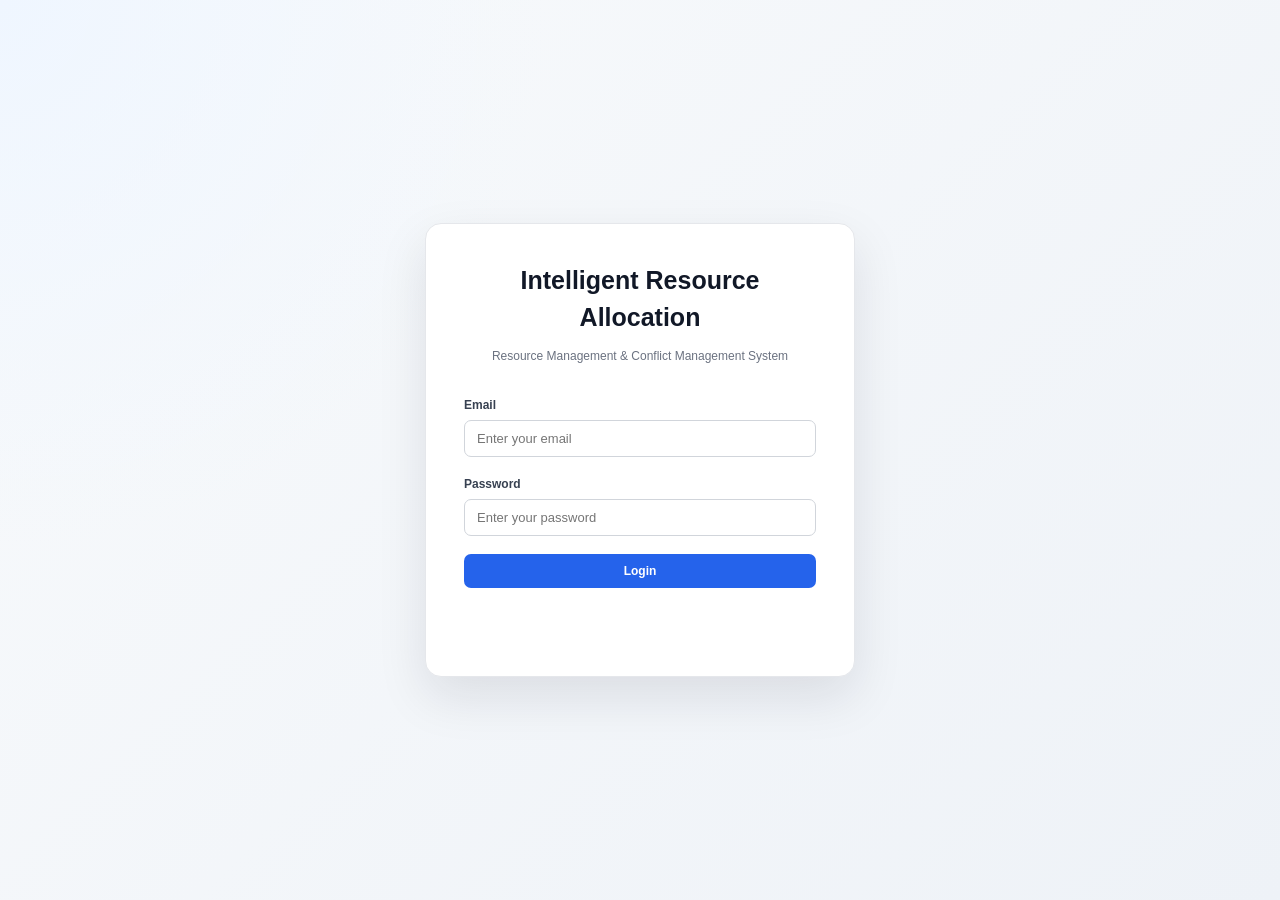
<file: frontend/index.html>
<!DOCTYPE html>
<html lang="en">

<head>

    <meta charset="UTF-8">

    <meta name="viewport"
          content="width=device-width, initial-scale=1.0">

    <title>Intelligent Resource Allocation System</title>

    <link rel="stylesheet"
          href="css/style.css">

</head>


<body>


    <!-- =====================================================
         APPLICATION HEADER
         ===================================================== -->

    <header class="app-header">

        <div class="brand-area">

            <div class="brand-logo">
                IRA
            </div>

            <div class="brand-text">

                <h1>
                    Intelligent Resource Allocation
                </h1>

                <span>
                    Resource & Conflict Management
                </span>

            </div>

        </div>


        <div class="header-status">

            <span class="status-dot"></span>

            <span>
                System Online
            </span>

        </div>

    </header>



    <!-- =====================================================
         MAIN APPLICATION LAYOUT
         ===================================================== -->

    <div class="layout">


        <!-- =================================================
             SIDEBAR
             ================================================= -->

        <aside class="sidebar">


            <!-- SIDEBAR BRAND -->

            <div class="sidebar-brand">

                <div class="sidebar-logo">
                    IRA
                </div>

                <div>

                    <strong>
                        IRA System
                    </strong>

                    <span>
                        Management Portal
                    </span>

                </div>

            </div>



            <!-- NAVIGATION -->

            <div class="sidebar-section">


                <span class="sidebar-label">
                    MAIN MENU
                </span>


                <!-- DASHBOARD -->

                <a href="index.html"
                   class="nav-link active">

                    <span class="nav-icon">
                        ▦
                    </span>

                    <span>
                        Dashboard
                    </span>

                </a>


                <!-- RESOURCES -->

                <a href="resources.html"
                   class="nav-link">

                    <span class="nav-icon">
                        ▣
                    </span>

                    <span>
                        Resources
                    </span>

                </a>


                <!-- BOOKINGS -->

                <a href="bookings.html"
                   class="nav-link">

                    <span class="nav-icon">
                        ◫
                    </span>

                    <span>
                        Bookings
                    </span>

                </a>


                <!-- BOOKING REQUESTS -->

                <a href="requests.html"
                   id="requestsNav"
                   class="nav-link">

                    <span class="nav-icon">
                        ◷
                    </span>

                    <span>
                        Booking Requests
                    </span>

                </a>


                <!-- MAINTENANCE -->

                <a href="maintenance.html"
                   class="nav-link">

                    <span class="nav-icon">
                        ⚙
                    </span>

                    <span>
                        Maintenance
                    </span>

                </a>


            </div>



            <!-- SIDEBAR STATUS -->

            <div class="sidebar-bottom">

                <div class="sidebar-system">

                    <span class="status-dot"></span>

                    <div>

                        <strong>
                            System Status
                        </strong>

                        <span>
                            All services operational
                        </span>

                    </div>

                </div>

            </div>


        </aside>



        <!-- =================================================
             MAIN CONTENT
             ================================================= -->

        <main class="content">


            <!-- =============================================
                 DASHBOARD HEADER
                 ============================================= -->

            <div class="dashboard-header">


                <div>

                    <h1>
                        Dashboard
                    </h1>

                    <p class="dashboard-subtitle">
                        Intelligent Resource Allocation &
                        Conflict Management System
                    </p>

                </div>


                <!-- USER INFORMATION -->

                <div class="dashboard-user-bar">

                    <div id="userInfo"
                         class="user-info">

                    </div>


                    <button
                        id="logoutButton"
                        class="logout-button">

                        Logout

                    </button>

                </div>


            </div>



            <!-- =============================================
                 WELCOME MESSAGE
                 ============================================= -->

            <p class="welcome">

                Welcome to the Intelligent Resource
                Allocation System.

            </p>



            <!-- =============================================
                 DASHBOARD STATISTICS
                 ============================================= -->

            <div class="cards">


                <!-- TOTAL RESOURCES -->

                <div class="card dashboard-stat-card">

                    <div class="stat-icon">
                        ▣
                    </div>

                    <div class="stat-content">

                        <h3>
                            Total Resources
                        </h3>

                        <p id="totalResources">
                            --
                        </p>

                        <span>
                            Managed resources
                        </span>

                    </div>

                </div>



                <!-- AVAILABLE RESOURCES -->

                <div class="card dashboard-stat-card">

                    <div class="stat-icon">
                        ✓
                    </div>

                    <div class="stat-content">

                        <h3>
                            Available Resources
                        </h3>

                        <p id="availableResources">
                            --
                        </p>

                        <span>
                            Ready for allocation
                        </span>

                    </div>

                </div>



                <!-- TOTAL BOOKINGS -->

                <div class="card dashboard-stat-card">

                    <div class="stat-icon">
                        ◫
                    </div>

                    <div class="stat-content">

                        <h3>
                            Total Bookings
                        </h3>

                        <p id="totalBookings">
                            --
                        </p>

                        <span>
                            Resource reservations
                        </span>

                    </div>

                </div>



                <!-- PENDING REQUESTS -->

                <div class="card dashboard-stat-card">

                    <div class="stat-icon">
                        ◷
                    </div>

                    <div class="stat-content">

                        <h3>
                            Pending Requests
                        </h3>

                        <p id="pendingRequests">
                            --
                        </p>

                        <span>
                            Awaiting approval
                        </span>

                    </div>

                </div>



                <!-- MAINTENANCE -->

                <div class="card dashboard-stat-card">

                    <div class="stat-icon">
                        ⚙
                    </div>

                    <div class="stat-content">

                        <h3>
                            Maintenance Records
                        </h3>

                        <p id="maintenanceRecords">
                            --
                        </p>

                        <span>
                            Maintenance activity
                        </span>

                    </div>

                </div>


            </div>



            <!-- =============================================
                 ANALYTICS SECTION
                 ============================================= -->

            <div class="dashboard-grid">


                <!-- RESOURCE STATUS -->

                <div class="panel">

                    <div class="panel-header">

                        <div>

                            <h2>
                                Resource Status
                            </h2>

                            <p class="panel-subtitle">
                                Current availability across
                                managed resources
                            </p>

                        </div>

                    </div>


                    <div
                        id="resourceStatus"
                        class="analytics-list">

                        Loading...

                    </div>

                </div>



                <!-- DEPARTMENT BOOKINGS -->

                <div class="panel">

                    <div class="panel-header">

                        <div>

                            <h2>
                                Department-wise Bookings
                            </h2>

                            <p class="panel-subtitle">
                                Booking distribution by department
                            </p>

                        </div>

                    </div>


                    <div
                        id="departmentBookings"
                        class="analytics-list">

                        Loading...

                    </div>

                </div>


            </div>



            <!-- =============================================
                 RECENT BOOKING ACTIVITY
                 ============================================= -->

            <div class="panel">


                <div class="panel-header">

                    <div>

                        <h2>
                            Recent Booking Activity
                        </h2>

                        <p class="panel-subtitle">
                            Latest resource reservations
                        </p>

                    </div>

                </div>


                <div class="table-container">

                    <table>

                        <thead>

                            <tr>

                                <th>
                                    ID
                                </th>

                                <th>
                                    User
                                </th>

                                <th>
                                    Resource
                                </th>

                                <th>
                                    Start
                                </th>

                                <th>
                                    End
                                </th>

                                <th>
                                    Status
                                </th>

                            </tr>

                        </thead>


                        <tbody id="recentBookings">

                            <tr>

                                <td colspan="6">

                                    Loading...

                                </td>

                            </tr>

                        </tbody>

                    </table>

                </div>


            </div>



            <!-- =============================================
                 SYSTEM OVERVIEW
                 ============================================= -->

            <div class="panel">


                <div class="panel-header">

                    <div>

                        <h2>
                            System Overview
                        </h2>

                        <p class="panel-subtitle">
                            Core capabilities of the platform
                        </p>

                    </div>

                </div>



                <div class="features">


                    <!-- RESOURCE MANAGEMENT -->

                    <div class="feature-card">

                        <div class="feature-icon">
                            ▣
                        </div>

                        <div>

                            <strong>
                                Resource Management
                            </strong>

                            <p>
                                View and manage classrooms,
                                laboratories, seminar halls
                                and other shared resources.
                            </p>

                        </div>

                    </div>



                    <!-- BOOKING MANAGEMENT -->

                    <div class="feature-card">

                        <div class="feature-icon">
                            ◫
                        </div>

                        <div>

                            <strong>
                                Booking Management
                            </strong>

                            <p>
                                Create, approve, reject and
                                track resource reservations.
                            </p>

                        </div>

                    </div>



                    <!-- CONFLICT DETECTION -->

                    <div class="feature-card">

                        <div class="feature-icon">
                            ⚡
                        </div>

                        <div>

                            <strong>
                                Conflict Detection
                            </strong>

                            <p>
                                Prevent overlapping resource
                                bookings and scheduling conflicts.
                            </p>

                        </div>

                    </div>



                    <!-- MAINTENANCE MANAGEMENT -->

                    <div class="feature-card">

                        <div class="feature-icon">
                            ⚙
                        </div>

                        <div>

                            <strong>
                                Maintenance Management
                            </strong>

                            <p>
                                Track scheduled, active and
                                completed maintenance activities.
                            </p>

                        </div>

                    </div>


                </div>


            </div>


        </main>


    </div>



    <!-- APPLICATION JAVASCRIPT -->

    <script src="js/app.js"></script>


</body>

</html>
</file>
<file: frontend/css/style.css>
* {
    box-sizing: border-box;
}

:root {
    --primary: #111827;
    --primary-2: #1f2937;
    --accent: #2563eb;
    --accent-hover: #1d4ed8;

    --success: #16a34a;
    --warning: #d97706;
    --danger: #dc2626;

    --background: #f5f7fb;
    --surface: #ffffff;

    --border: #e5e7eb;

    --text: #111827;
    --text-secondary: #6b7280;
    --text-muted: #9ca3af;

    --sidebar-width: 250px;

    --radius: 12px;

    --shadow:
        0 2px 8px rgba(15, 23, 42, 0.04);

    --shadow-hover:
        0 10px 25px rgba(15, 23, 42, 0.08);
}


/* =========================================================
   GLOBAL
   ========================================================= */

html {
    scroll-behavior: smooth;
}

body {
    margin: 0;

    font-family:
        Inter,
        -apple-system,
        BlinkMacSystemFont,
        "Segoe UI",
        Roboto,
        Arial,
        sans-serif;

    background: var(--background);

    color: var(--text);

    line-height: 1.5;
}

button,
input,
select,
textarea {
    font-family: inherit;
}

button {
    cursor: pointer;
}

a {
    color: inherit;
}


/* =========================================================
   APPLICATION HEADER
   ========================================================= */

.app-header {
    height: 72px;

    display: flex;
    align-items: center;
    justify-content: space-between;

    padding: 0 30px;

    background: var(--surface);

    border-bottom: 1px solid var(--border);

    position: sticky;
    top: 0;

    z-index: 100;
}

.brand-area {
    display: flex;
    align-items: center;

    gap: 13px;
}

.brand-logo {
    width: 42px;
    height: 42px;

    display: flex;
    align-items: center;
    justify-content: center;

    border-radius: 10px;

    background: var(--primary);

    color: white;

    font-size: 13px;
    font-weight: 800;

    letter-spacing: 1px;
}

.brand-text h1 {
    margin: 0;

    font-size: 17px;
    font-weight: 700;

    color: var(--text);
}

.brand-text span {
    display: block;

    margin-top: 2px;

    font-size: 11px;

    color: var(--text-muted);
}

.header-status {
    display: flex;
    align-items: center;

    gap: 8px;

    padding: 7px 12px;

    border: 1px solid #dcfce7;

    border-radius: 20px;

    background: #f0fdf4;

    color: #15803d;

    font-size: 12px;
    font-weight: 600;
}

.status-dot {
    width: 7px;
    height: 7px;

    display: inline-block;

    border-radius: 50%;

    background: var(--success);
}


/* =========================================================
   MAIN LAYOUT
   ========================================================= */

.layout {
    display: flex;

    min-height: calc(100vh - 72px);
}


/* =========================================================
   SIDEBAR
   ========================================================= */

.sidebar {
    width: var(--sidebar-width);

    flex-shrink: 0;

    display: flex;
    flex-direction: column;

    padding: 24px 14px;

    background:
        linear-gradient(
            180deg,
            #111827 0%,
            #0f172a 100%
        );

    color: white;
}

.sidebar-brand {
    display: flex;
    align-items: center;

    gap: 12px;

    padding: 5px 10px 25px;

    margin-bottom: 25px;

    border-bottom:
        1px solid
        rgba(255, 255, 255, 0.08);
}

.sidebar-logo {
    width: 38px;
    height: 38px;

    display: flex;
    align-items: center;
    justify-content: center;

    border-radius: 9px;

    background:
        rgba(255, 255, 255, 0.08);

    border:
        1px solid
        rgba(255, 255, 255, 0.1);

    font-size: 12px;
    font-weight: 800;
}

.sidebar-brand strong {
    display: block;

    font-size: 14px;
}

.sidebar-brand span {
    display: block;

    margin-top: 3px;

    color: #9ca3af;

    font-size: 10px;
}

.sidebar-section {
    flex: 1;
}

.sidebar-label {
    display: block;

    padding: 0 12px;

    margin-bottom: 10px;

    color: #6b7280;

    font-size: 10px;
    font-weight: 700;

    letter-spacing: 1px;
}

.nav-link {
    display: flex;
    align-items: center;

    gap: 12px;

    padding: 11px 13px;

    margin-bottom: 5px;

    border-radius: 8px;

    color: #d1d5db;

    text-decoration: none;

    font-size: 13px;
    font-weight: 500;

    transition:
        background 0.2s ease,
        color 0.2s ease,
        transform 0.2s ease;
}

.nav-link:hover {
    background:
        rgba(255, 255, 255, 0.07);

    color: white;

    transform: translateX(2px);
}

.nav-link.active {
    background:
        rgba(255, 255, 255, 0.1);

    color: white;

    box-shadow:
        inset 3px 0 0 var(--accent);
}

.nav-icon {
    width: 20px;

    text-align: center;

    font-size: 16px;

    opacity: 0.9;
}

.sidebar-bottom {
    padding-top: 18px;

    border-top:
        1px solid
        rgba(255, 255, 255, 0.08);
}

.sidebar-system {
    display: flex;
    align-items: center;

    gap: 10px;

    padding: 10px;

    border-radius: 8px;

    background:
        rgba(255, 255, 255, 0.04);
}

.sidebar-system strong {
    display: block;

    font-size: 11px;
}

.sidebar-system span:not(.status-dot) {
    display: block;

    margin-top: 2px;

    color: #9ca3af;

    font-size: 9px;
}


/* =========================================================
   MAIN CONTENT
   ========================================================= */

.content {
    flex: 1;

    min-width: 0;

    padding: 30px;

    max-width: 1600px;

    margin: 0 auto;

    width: 100%;
}


/* =========================================================
   DASHBOARD HEADER
   ========================================================= */

.dashboard-header {
    display: flex;

    align-items: center;
    justify-content: space-between;

    gap: 25px;

    margin-bottom: 20px;
}

.dashboard-header h1 {
    margin: 0;

    font-size: 30px;

    line-height: 1.2;

    letter-spacing: -0.5px;
}

.dashboard-subtitle {
    margin: 6px 0 0;

    color: var(--text-secondary);

    font-size: 13px;
}

.dashboard-user-bar {
    display: flex;
    align-items: center;

    gap: 18px;

    padding: 10px 12px 10px 18px;

    background: white;

    border:
        1px solid
        var(--border);

    border-radius: 10px;

    box-shadow: var(--shadow);
}

.user-info {
    line-height: 1.5;

    font-size: 12px;

    color: var(--text-secondary);
}

.user-info strong {
    color: var(--text);

    font-size: 13px;
}

.logout-button {
    padding: 8px 14px;

    border: none;

    border-radius: 7px;

    background: var(--primary);

    color: white;

    font-size: 11px;
    font-weight: 600;

    transition:
        background 0.2s ease,
        transform 0.2s ease;
}

.logout-button:hover {
    background: #374151;

    transform: translateY(-1px);
}


/* =========================================================
   WELCOME
   ========================================================= */

.welcome {
    margin: 0 0 25px;

    color: var(--text-secondary);

    font-size: 13px;
}


/* =========================================================
   STATISTICS CARDS
   ========================================================= */

.cards {
    display: grid;

    grid-template-columns:
        repeat(5, minmax(0, 1fr));

    gap: 16px;

    margin-bottom: 25px;
}

.cards .card {
    min-width: 0;

    background: var(--surface);

    border:
        1px solid
        var(--border);

    border-radius: var(--radius);

    box-shadow: var(--shadow);

    transition:
        transform 0.2s ease,
        box-shadow 0.2s ease;
}

.cards .card:hover {
    transform: translateY(-3px);

    box-shadow: var(--shadow-hover);
}

.dashboard-stat-card {
    display: flex;
    align-items: center;

    gap: 15px;

    min-height: 125px;

    padding: 20px;

    overflow: hidden;
}

.stat-icon {
    width: 46px;
    height: 46px;

    flex-shrink: 0;

    display: flex;
    align-items: center;
    justify-content: center;

    border-radius: 11px;

    background: var(--accent-light);

    color: var(--accent);

    font-size: 19px;

    font-weight: 700;
}

.stat-content {
    min-width: 0;
}

.stat-content h3 {
    margin: 0 0 5px;

    color: var(--text-secondary);

    font-size: 11px;

    font-weight: 600;
}

.stat-content p {
    margin: 0;

    color: var(--text);

    font-size: 27px;

    font-weight: 750;

    line-height: 1.1;
}

.stat-content span {
    display: block;

    margin-top: 5px;

    color: var(--text-muted);

    font-size: 10px;

    white-space: nowrap;
}


/* =========================================================
   PANELS
   ========================================================= */

.panel {
    margin-bottom: 20px;

    padding: 22px;

    background: var(--surface);

    border:
        1px solid
        var(--border);

    border-radius: var(--radius);

    box-shadow: var(--shadow);
}

.panel-header {
    display: flex;

    align-items: center;
    justify-content: space-between;

    gap: 15px;

    margin-bottom: 18px;
}

.panel h2 {
    margin: 0;

    color: var(--text);

    font-size: 16px;

    font-weight: 700;
}

.panel-subtitle {
    margin: 4px 0 0;

    color: var(--text-muted);

    font-size: 11px;
}


/* =========================================================
   DASHBOARD GRID
   ========================================================= */

.dashboard-grid {
    display: grid;

    grid-template-columns:
        repeat(2, minmax(0, 1fr));

    gap: 20px;
}


/* =========================================================
   ANALYTICS LIST
   ========================================================= */

.analytics-list {
    display: flex;

    flex-direction: column;

    gap: 9px;
}

.analytics-list > div {
    display: flex;

    align-items: center;
    justify-content: space-between;

    padding: 11px 13px;

    background: #f8fafc;

    border:
        1px solid
        #eef0f4;

    border-radius: 8px;

    font-size: 12px;
}


/* =========================================================
   TABLES
   ========================================================= */

.table-container {
    width: 100%;

    overflow-x: auto;
}

table {
    width: 100%;

    border-collapse: collapse;

    font-size: 12px;
}

thead {
    background: #f8fafc;
}

th {
    padding: 12px 14px;

    text-align: left;

    color: var(--text-secondary);

    border-bottom:
        1px solid
        var(--border);

    font-size: 10px;

    font-weight: 700;

    text-transform: uppercase;

    letter-spacing: 0.5px;
}

td {
    padding: 13px 14px;

    color: #374151;

    border-bottom:
        1px solid
        #f0f1f3;

    white-space: nowrap;
}

tbody tr {
    transition: background 0.15s ease;
}

tbody tr:hover {
    background: #f8fafc;
}

tbody tr:last-child td {
    border-bottom: none;
}


/* =========================================================
   STATUS BADGES
   ========================================================= */

.status-badge {
    display: inline-flex;

    align-items: center;

    padding: 4px 9px;

    border-radius: 20px;

    font-size: 10px;

    font-weight: 700;
}

.status-available,
.status-confirmed,
.status-completed,
.status-approved {
    background: #f0fdf4;

    color: #15803d;
}

.status-pending,
.status-scheduled {
    background: #fffbeb;

    color: #b45309;
}

.status-maintenance,
.status-in-progress {
    background: #eff6ff;

    color: #1d4ed8;
}

.status-rejected,
.status-cancelled,
.status-unavailable {
    background: #fef2f2;

    color: #b91c1c;
}


/* =========================================================
   FEATURES
   ========================================================= */

.features {
    display: grid;

    grid-template-columns:
        repeat(2, minmax(0, 1fr));

    gap: 14px;
}

.feature-card {
    display: flex;

    gap: 14px;

    padding: 16px;

    border:
        1px solid
        var(--border);

    border-radius: 10px;

    background: #fafbfc;

    transition:
        transform 0.2s ease,
        box-shadow 0.2s ease;
}

.feature-card:hover {
    transform: translateY(-2px);

    box-shadow:
        0 6px 15px
        rgba(15, 23, 42, 0.05);
}

.feature-icon {
    width: 38px;
    height: 38px;

    flex-shrink: 0;

    display: flex;
    align-items: center;
    justify-content: center;

    border-radius: 9px;

    background: var(--accent-light);

    color: var(--accent);

    font-size: 16px;
}

.feature-card strong {
    display: block;

    margin-bottom: 4px;

    color: var(--text);

    font-size: 12px;
}

.feature-card p {
    margin: 0;

    color: var(--text-secondary);

    font-size: 11px;

    line-height: 1.6;
}


/* =========================================================
   FORMS
   ========================================================= */

form {
    width: 100%;
}

label {
    display: block;

    margin-bottom: 6px;

    color: #374151;

    font-size: 12px;

    font-weight: 600;
}

input,
select,
textarea {
    width: 100%;

    padding: 10px 12px;

    border:
        1px solid
        #d1d5db;

    border-radius: 7px;

    background: white;

    color: var(--text);

    font-size: 13px;

    outline: none;

    transition:
        border-color 0.2s ease,
        box-shadow 0.2s ease;
}

input:focus,
select:focus,
textarea:focus {
    border-color: var(--accent);

    box-shadow:
        0 0 0 3px
        rgba(37, 99, 235, 0.1);
}

textarea {
    min-height: 100px;

    resize: vertical;
}

button[type="submit"] {
    padding: 10px 18px;

    border: none;

    border-radius: 7px;

    background: var(--accent);

    color: white;

    font-size: 12px;

    font-weight: 600;

    transition:
        background 0.2s ease,
        transform 0.2s ease;
}

button[type="submit"]:hover {
    background: var(--accent-hover);

    transform: translateY(-1px);
}


/* =========================================================
   FORM GRID
   ========================================================= */

.form-grid {
    display: grid;

    grid-template-columns:
        repeat(2, minmax(0, 1fr));

    gap: 18px;
}

.form-full {
    grid-column: 1 / -1;
}


/* =========================================================
   LOGIN PAGE
   ========================================================= */

.login-container {
    min-height: 100vh;

    display: flex;

    align-items: center;
    justify-content: center;

    padding: 25px;

    background:
        radial-gradient(
            circle at top left,
            #eff6ff 0,
            transparent 35%
        ),
        linear-gradient(
            135deg,
            #f8fafc,
            #eef2f7
        );
}

.login-card {
    width: 100%;

    max-width: 430px;

    padding: 38px;

    background: white;

    border:
        1px solid
        var(--border);

    border-radius: 16px;

    box-shadow:
        0 20px 50px
        rgba(15, 23, 42, 0.1);
}

.login-card h1 {
    margin: 0 0 10px;

    text-align: center;

    color: var(--text);

    font-size: 25px;
}

.login-subtitle {
    margin: 0 0 30px;

    text-align: center;

    color: var(--text-secondary);

    font-size: 12px;

    line-height: 1.6;
}

.login-field {
    margin-bottom: 18px;
}

.login-button {
    width: 100%;

    padding: 12px;

    border: none;

    border-radius: 8px;

    background: var(--primary);

    color: white;

    font-size: 13px;

    font-weight: 700;

    cursor: pointer;

    transition:
        background 0.2s ease,
        transform 0.2s ease;
}

.login-button:hover {
    background: #1f2937;

    transform: translateY(-1px);
}

#loginMessage {
    min-height: 20px;

    margin-top: 18px;

    text-align: center;

    color: var(--text-secondary);

    font-size: 12px;
}


/* =========================================================
   RESPONSIVE — TABLET
   ========================================================= */

@media (max-width: 1200px) {

    .cards {
        grid-template-columns:
            repeat(3, minmax(0, 1fr));
    }

}


/* =========================================================
   RESPONSIVE — SMALL TABLET
   ========================================================= */

@media (max-width: 900px) {

    .sidebar {
        width: 220px;
    }

    .content {
        padding: 22px;
    }

    .dashboard-grid {
        grid-template-columns: 1fr;
    }

    .dashboard-header {
        align-items: flex-start;

        flex-direction: column;
    }

    .dashboard-user-bar {
        width: 100%;

        justify-content: space-between;
    }

    .features {
        grid-template-columns: 1fr;
    }

}


/* =========================================================
   RESPONSIVE — MOBILE
   ========================================================= */

@media (max-width: 650px) {

    .app-header {
        height: 64px;

        padding: 0 15px;
    }

    .brand-logo {
        width: 36px;
        height: 36px;
    }

    .brand-text h1 {
        font-size: 14px;
    }

    .brand-text span {
        display: none;
    }

    .header-status {
        display: none;
    }

    .layout {
        display: block;
    }

    .sidebar {
        width: 100%;

        padding: 8px;

        position: sticky;

        top: 64px;

        z-index: 90;

        overflow-x: auto;
    }

    .sidebar-brand,
    .sidebar-bottom,
    .sidebar-label {
        display: none;
    }

    .sidebar-section {
        display: flex;

        gap: 4px;

        overflow-x: auto;
    }

    .nav-link {
        flex-shrink: 0;

        margin: 0;

        padding: 9px 12px;
    }

    .content {
        padding: 16px;
    }

    .dashboard-header h1 {
        font-size: 25px;
    }

    .cards {
        grid-template-columns: 1fr;
    }

    .dashboard-user-bar {
        align-items: stretch;

        flex-direction: column;

        gap: 10px;
    }

    .logout-button {
        width: 100%;
    }

    .form-grid {
        grid-template-columns: 1fr;
    }

    .form-full {
        grid-column: auto;
    }

    .panel {
        padding: 16px;
    }

    .login-card {
        padding: 28px 22px;
    }

}


/* =========================================================
   SMALL SCREEN TABLE
   ========================================================= */

@media (max-width: 480px) {

    th,
    td {
        padding: 10px;

        font-size: 10px;
    }

    .panel-header {
        align-items: flex-start;

        flex-direction: column;
    }

}
/* =========================================
   PROFESSIONAL SIDEBAR
========================================= */

.sidebar {
    display: flex;
    flex-direction: column;
    padding: 0;
    overflow: hidden;
}


/* BRAND */

.sidebar-brand {
    display: flex;
    align-items: center;
    gap: 12px;
    padding: 24px 20px;
    border-bottom: 1px solid rgba(255, 255, 255, 0.08);
}


.brand-logo {
    width: 42px;
    height: 42px;
    border-radius: 11px;

    display: flex;
    align-items: center;
    justify-content: center;

    font-size: 14px;
    font-weight: 800;
    letter-spacing: 0.5px;

    background: rgba(255, 255, 255, 0.12);
    color: white;
}


.brand-text {
    display: flex;
    flex-direction: column;
    gap: 3px;
}


.brand-text strong {
    color: white;
    font-size: 15px;
}


.brand-text span {
    color: rgba(255, 255, 255, 0.55);
    font-size: 11px;
}


/* NAVIGATION */

.sidebar-nav {
    display: flex;
    flex-direction: column;
    gap: 6px;

    padding: 22px 14px;

    flex: 1;
}


.nav-item {
    display: flex;
    align-items: center;
    gap: 13px;

    min-height: 46px;

    padding: 0 14px;

    border-radius: 10px;

    color: rgba(255, 255, 255, 0.68);

    text-decoration: none;

    font-size: 14px;
    font-weight: 500;

    transition:
        background 0.2s ease,
        color 0.2s ease,
        transform 0.2s ease;
}


.nav-item:hover {
    background: rgba(255, 255, 255, 0.07);
    color: white;
    transform: translateX(2px);
}


.nav-item.active {
    background: rgba(255, 255, 255, 0.13);
    color: white;
    font-weight: 650;

    box-shadow:
        inset 3px 0 0 rgba(255, 255, 255, 0.9);
}


.nav-icon {
    width: 22px;

    display: flex;
    justify-content: center;

    font-size: 17px;

    opacity: 0.9;
}


/* SIDEBAR BOTTOM */

.sidebar-bottom {
    padding: 14px;
    border-top: 1px solid rgba(255, 255, 255, 0.08);
}


.sidebar-system {
    display: flex;
    align-items: center;
    gap: 10px;

    padding: 12px;

    margin-bottom: 10px;

    border-radius: 10px;

    background: rgba(255, 255, 255, 0.05);
}


.system-dot {
    width: 8px;
    height: 8px;

    border-radius: 50%;

    background: #4ade80;

    flex-shrink: 0;
}


.sidebar-system div {
    display: flex;
    flex-direction: column;
    gap: 2px;
}


.sidebar-system strong {
    color: rgba(255, 255, 255, 0.9);
    font-size: 12px;
}


.sidebar-system small {
    color: rgba(255, 255, 255, 0.45);
    font-size: 10px;
}


/* LOGOUT */

.sidebar-logout {
    width: 100%;

    display: flex;
    align-items: center;
    justify-content: center;
    gap: 8px;

    min-height: 42px;

    border: 1px solid rgba(255, 255, 255, 0.1);
    border-radius: 9px;

    background: transparent;

    color: rgba(255, 255, 255, 0.7);

    font-size: 13px;
    font-weight: 500;

    cursor: pointer;

    transition:
        background 0.2s ease,
        color 0.2s ease;
}


.sidebar-logout:hover {
    background: rgba(255, 255, 255, 0.08);
    color: white;
}
/* =========================================
   PROFESSIONAL TOPBAR
========================================= */

.topbar {
    display: flex;
    align-items: center;
    justify-content: space-between;

    padding: 16px 28px;

    background: #ffffff;

    border-bottom: 1px solid #e8edf3;

    min-height: 74px;
}


.topbar-brand {
    display: flex;
    align-items: center;
    gap: 13px;
}


.topbar-logo {
    width: 42px;
    height: 42px;

    display: flex;
    align-items: center;
    justify-content: center;

    border-radius: 11px;

    background: #1e293b;

    color: white;

    font-size: 13px;
    font-weight: 800;
    letter-spacing: 0.5px;
}


.topbar-brand h1 {
    margin: 0;

    font-size: 17px;
    font-weight: 700;

    color: #172033;
}


.topbar-brand p {
    margin: 3px 0 0;

    font-size: 11px;

    color: #7b8494;
}


/* USER AREA */

.topbar-user {
    display: flex;
    align-items: center;
    gap: 10px;

    padding: 7px 10px;

    border: 1px solid #e8edf3;
    border-radius: 10px;

    background: #ffffff;
}


.user-avatar {
    width: 36px;
    height: 36px;

    display: flex;
    align-items: center;
    justify-content: center;

    border-radius: 9px;

    background: #eef2f7;

    color: #334155;

    font-size: 12px;
    font-weight: 700;
}


.user-details {
    display: flex;
    flex-direction: column;

    gap: 2px;
}


.user-details strong {
    color: #1e293b;

    font-size: 12px;
}


.user-details span {
    color: #8791a1;

    font-size: 10px;
}


.user-chevron {
    margin-left: 5px;

    color: #94a3b8;

    font-size: 13px;
}


/* PAGE EYEBROW */

.page-eyebrow {
    margin-bottom: 7px;

    color: #64748b;

    font-size: 10px;
    font-weight: 700;

    letter-spacing: 1.4px;
}


.dashboard-header h2 {
    margin: 0;

    color: #172033;

    font-size: 27px;
    font-weight: 700;
}


.dashboard-header .welcome {
    max-width: 650px;

    margin-top: 7px;

    color: #7b8494;

    font-size: 13px;

    line-height: 1.6;
}
</file>
